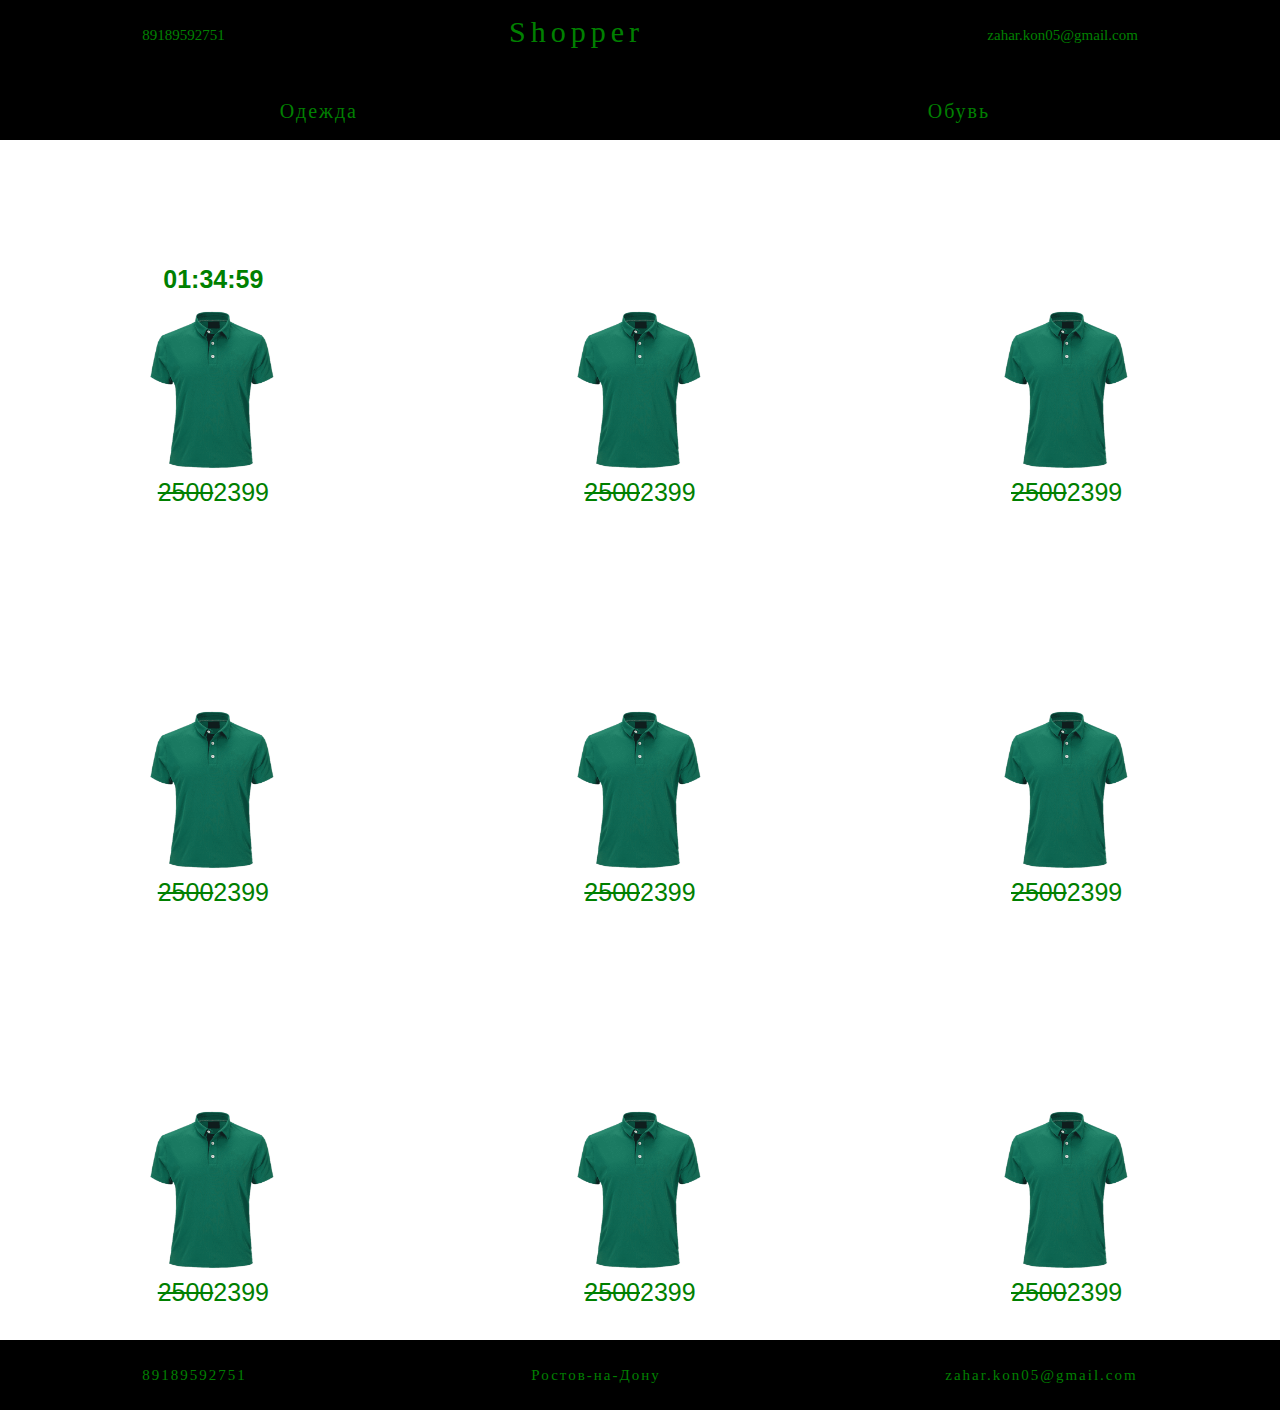
<file: index.html>
<!DOCTYPE html>
<html lang="ru">
<head>
	<script type="text/javascript">
	  function startTimer() {
	    var my_timer = document.getElementById("my_timer");
	    var time = my_timer.innerHTML;
	    var arr = time.split(":");
	    var h = arr[0];
	    var m = arr[1];
	    var s = arr[2];
	    if (s == 0) {
	      if (m == 0) {
	        if (h == 0) {
	          alert("Скидка закончилась");
	          window.location.reload();
	          return;
	        }
	        h--;
	        m = 60;
	        if (h < 10) h = "0" + h;
	      }
	      m--;
	      if (m < 10) m = "0" + m;
	      s = 59;
	    }
	    else s--;
	    if (s < 10) s = "0" + s;
	    document.getElementById("my_timer").innerHTML = h+":"+m+":"+s;
	    setTimeout(startTimer, 1000);
	  }
	</script>
	<meta charset="UTF-8">
	<meta name="viewport" content="width=device-width, initial-scale=1.0">
	<link rel="stylesheet" href="wcc/main.css">
	<title>Shopper.ru</title>
</head>
<body onload="startTimer()">
	<div class="container">
		<div class="top">
			<div class="number">89189592751</div>
			<a href="index.html"><div class="shop_name">Shopper</div></a>
			<div class="mail">zahar.kon05@gmail.com</div>
		</div>
	</div>
	<div class="gradient_top">
		<div class="container">
			<a href="#"><div class="clothes">Одежда</div></a>
			<a href="shoes.html"><div class="shoes">Обувь</div></a>
		</div>
	</div>
	<div class="main_part">
		<div class="container">
			<div class="item">
				<p><span id="my_timer" style="color: #008000; font-size: 100%; font-weight: bold;">01:35:00</span></p>
				<a href="clothes1.html"><img class="item1" src="img/кофта2.jpg"></a>
				<del> 2500 <i class="skid" aria-hidden="true"></i></del>
				<div>  2399 </div>
			</div>
			<div class="item">
				<p><span id="my_timer" style="color:white; font-size: 100%; font-weight: bold;">01:35:00</span></p>
				<a href="clothes1.html"><img class="item1" src="img/кофта2.jpg"></a>
				<del> 2500 <i class="skid" aria-hidden="true"></i></del>
				<div>  2399 </div>
			</div>
			<div class="item">
				<p><span id="my_timer" style="color: white; font-size: 100%; font-weight: bold;">01:35:00</span></p>
				<a href="clothes1.html"><img class="item1" src="img/кофта2.jpg"></a>
				<del> 2500 <i class="skid" aria-hidden="true"></i></del>
				<div>  2399 </div>
			</div>
			<div class="item">
				<p><span id="my_timer" style="color:white; font-size: 100%; font-weight: bold;">01:35:00</span></p>
				<a href="clothes1.html"><img class="item1" src="img/кофта2.jpg"></a>
				<del> 2500 <i class="skid" aria-hidden="true"></i></del>
				<div>  2399 </div>
			</div>
			<div class="item">
				<p><span id="my_timer" style="color: white; font-size: 100%; font-weight: bold;">01:35:00</span></p>
				<a href="clothes1.html"><img class="item1" src="img/кофта2.jpg"></a>
				<del> 2500 <i class="skid" aria-hidden="true"></i></del>
				<div>  2399 </div>
			</div>
			<div class="item">
				<p><span id="my_timer" style="color: white; font-size: 100%; font-weight: bold;">01:35:00</span></p>
				<a href="clothes1.html"><img class="item1" src="img/кофта2.jpg"></a>
				<del> 2500 <i class="skid" aria-hidden="true"></i></del>
				<div>  2399 </div>
			</div>
			<div class="item">
				<p><span id="my_timer" style="color:white; font-size: 100%; font-weight: bold;">01:35:00</span></p>
				<a href="clothes1.html"><img class="item1" src="img/кофта2.jpg"></a>
				<del> 2500 <i class="skid" aria-hidden="true"></i></del>
				<div>  2399 </div>
			</div>
			<div class="item">
				<p><span id="my_timer" style="color:white; font-size: 100%; font-weight: bold;">01:35:00</span></p>
				<a href="clothes1.html"><img class="item1" src="img/кофта2.jpg"></a>
				<del> 2500 <i class="skid" aria-hidden="true"></i></del>
				<div>  2399 </div>
			</div>
			<div class="item">
				<p><span id="my_timer" style="color:white; font-size: 100%; font-weight: bold;">01:35:00</span></p>
				<a href="clothes1.html"><img class="item1" src="img/кофта2.jpg"></a>
				<del> 2500 <i class="skid" aria-hidden="true"></i></del>
				<div>  2399 </div>
			</div>
		</div>
		<div class="bottom">
			<div class="info_bottom">
				<div class="number_bottom">
					89189592751
				</div>
				<a href="https://yandex.ru/maps/geo/rostov_na_donu/53166035/?ll=39.653644%2C47.250075&source=wizgeo&utm_medium=maps-desktop&utm_source=serp&z=11"><div class="adress">
					Ростов-на-Дону
				</div></a>
				<div class="mail_bottom">
					zahar.kon05@gmail.com
				</div>
			</div>
		</div>
	</div>
</body>
</html>
</file>
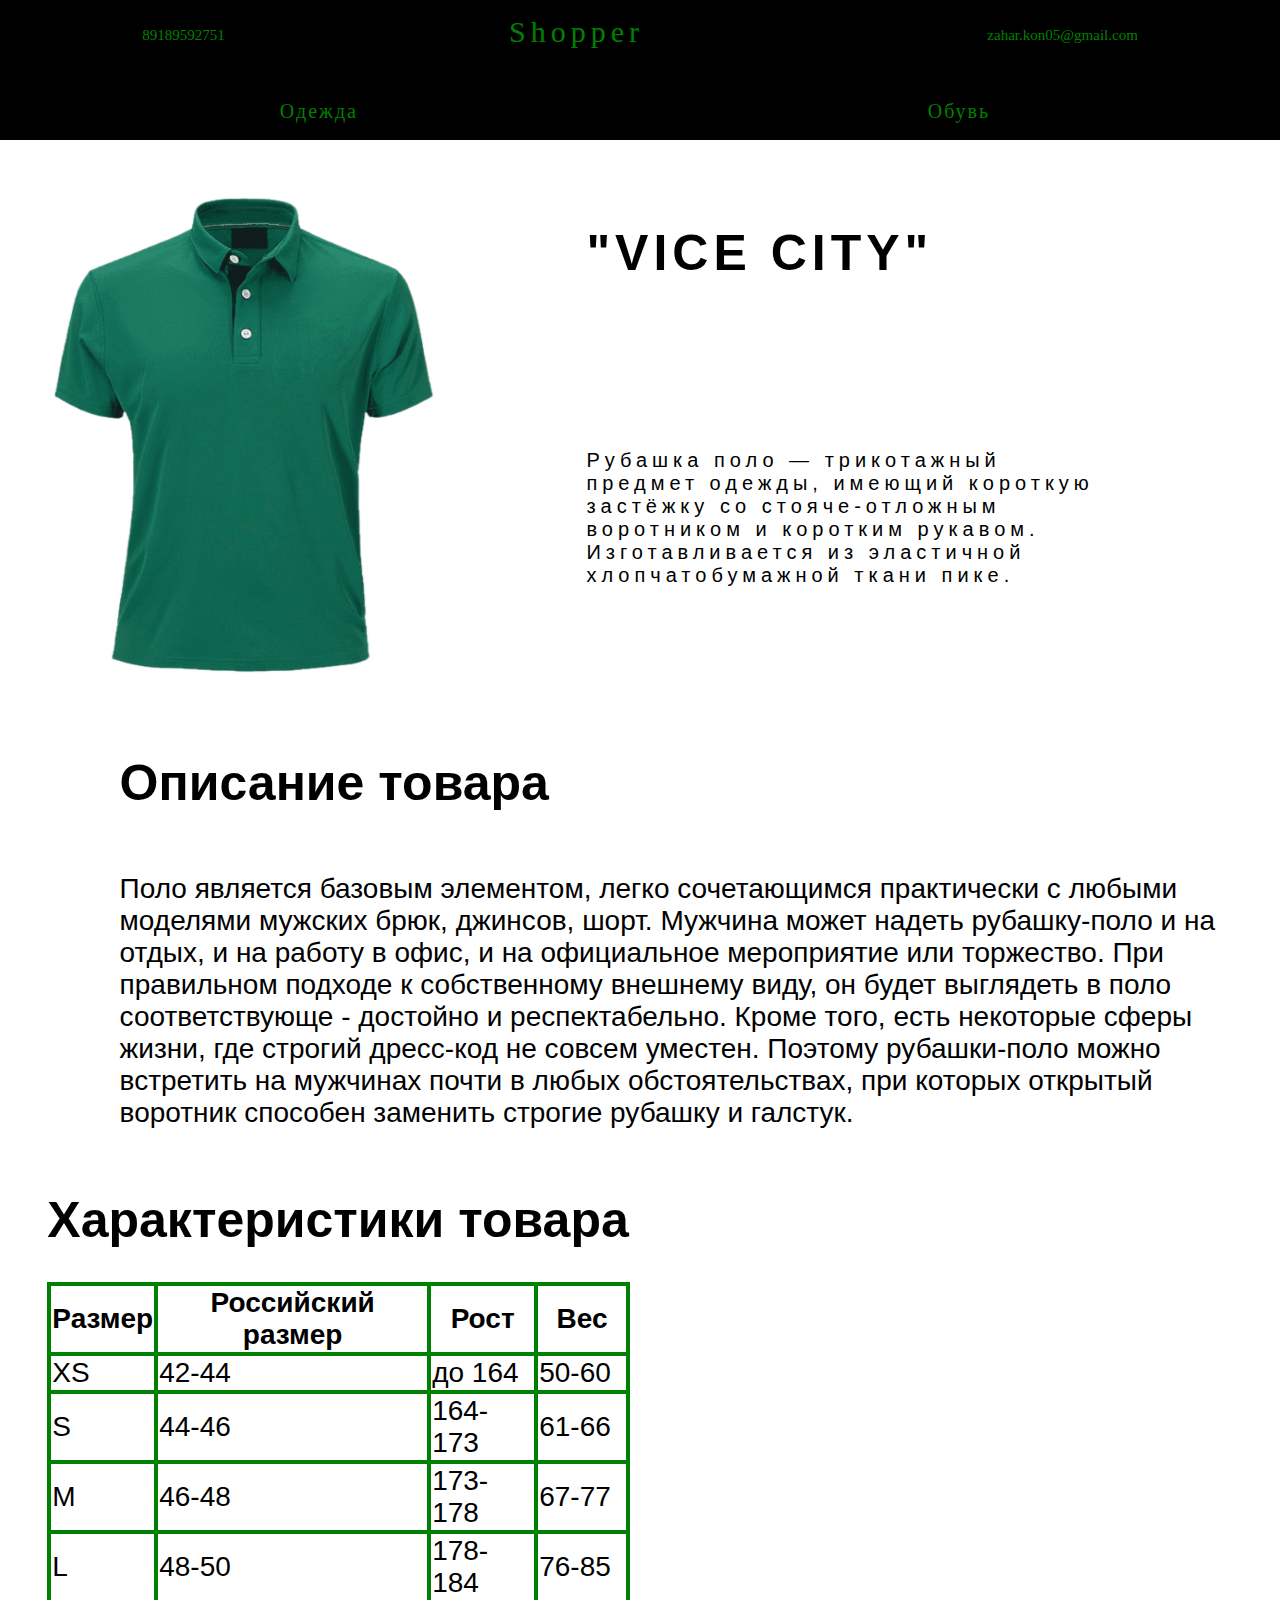
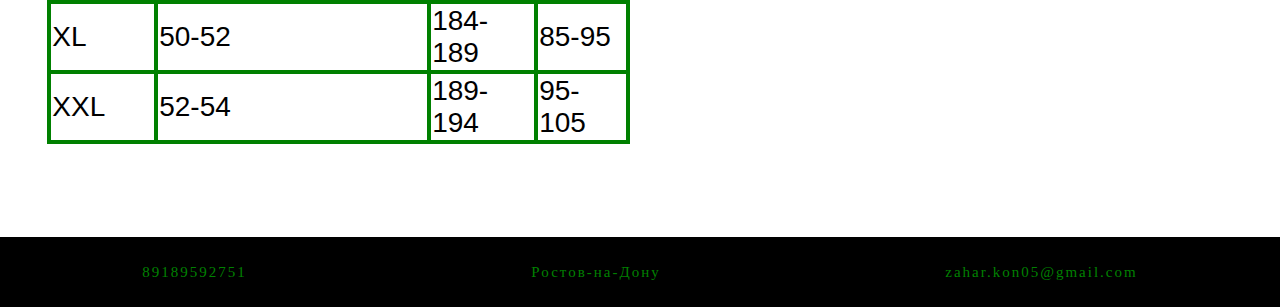
<file: clothes1.html>
<!DOCTYPE html>
<html lang="ru">
<head>
	<meta charset="UTF-8">
	<meta name="viewport" content="width=device-width, initial-scale=1.0">
	<link rel="stylesheet" href="wcc/item.css">
	<title>Shopper.ru</title>
</head>
<body style='overflow-x:hidden'>
	<div class="container">
		<div class="top">
			<div class="number">89189592751</div>
			<a href="index.html"><div class="shop_name">Shopper</div></a>
			<div class="mail">zahar.kon05@gmail.com</div>
		</div>
	</div>
	<div class="gradient_top">
		<div class="container">
			<a href="index.html"><div class="clothes">Одежда</div></a>
			<a href="shoes.html"><div class="shoes">Обувь</div></a>
		</div>
	</div>
	<div class="main_part">
		<div class="description">
			<img src="img/кофта2.jpg" class="item">
			<div class="description_text"> 
				<div><h1 class="desctiption_top">"VICE CITY"</h1></div>
				<div><p class = "description-top-1"> Рубашка поло — трикотажный предмет одежды, имеющий короткую застёжку со стояче-отложным воротником и коротким рукавом. Изготавливается из эластичной хлопчатобумажной ткани пике.  </p></div> 
			</div>
		</div>
		<div>
		</div>
		<div class="big_description">
			<h1 class="b_d_head">Описание товара</h1>
			<p class="b_d_text"> Поло является базовым элементом, легко сочетающимся практически с любыми моделями мужских брюк, джинсов, шорт. Мужчина может надеть рубашку-поло и на отдых, и на работу в офис, и на официальное мероприятие или торжество. При правильном подходе к собственному внешнему виду, он будет выглядеть в поло соответствующе - достойно и респектабельно. Кроме того, есть некоторые сферы жизни, где строгий дресс-код не совсем уместен. Поэтому рубашки-поло можно встретить на мужчинах почти в любых обстоятельствах, при которых открытый воротник способен заменить строгие рубашку и галстук.</p>
		</div>
		<div>
	</div>
	<div class="container1">
		<div class="size">
			<div class="tab_size">
				<h1 class="size_head">Характеристики товара</h1>
				<table>
					<tr>
						<th>Размер</th>
						<th>Российский размер</th>
						<th>Рост</th>
						<th>Вес</th>
					</tr> 
					<tr>
						<td>XS</td>
						<td>42-44</td>
						<td>до 164</td>
						<td>50-60</td>
					</tr>
					<tr>
						<td>S</td>
						<td>44-46</td>
						<td>164-173</td>
						<td>61-66</td>
					</tr>
					<tr>
						<td>M</td>
						<td>46-48</td>
						<td>173-178</td>
						<td>67-77</td>
					</tr>
					<tr>
						<td>L</td>
						<td>48-50</td>
						<td>178-184</td>
						<td>76-85</td>
					</tr>
					<tr>
						<td>XL</td>
						<td>50-52</td>
						<td>184-189</td>
						<td>85-95</td>
					</tr>
					<tr>
						<td>XXL</td>
						<td>52-54</td>
						<td>189-194</td>
						<td>95-105</td>
					</tr>
					</table>
				</div>
			</div>
		</div>
	</div>
	<div class="bottom">
		<div class="info_bottom">
			<div class="number_bottom">
				89189592751
			</div>
			<a href="https://yandex.ru/maps/geo/rostov_na_donu/53166035/?ll=39.653644%2C47.250075&source=wizgeo&utm_medium=maps-desktop&utm_source=serp&z=11"><div class="adress">
				Ростов-на-Дону
			</div></a>
			<div class="mail_bottom">
				zahar.kon05@gmail.com
			</div>
		</div>
	</div>
</body>
</html>
</file>
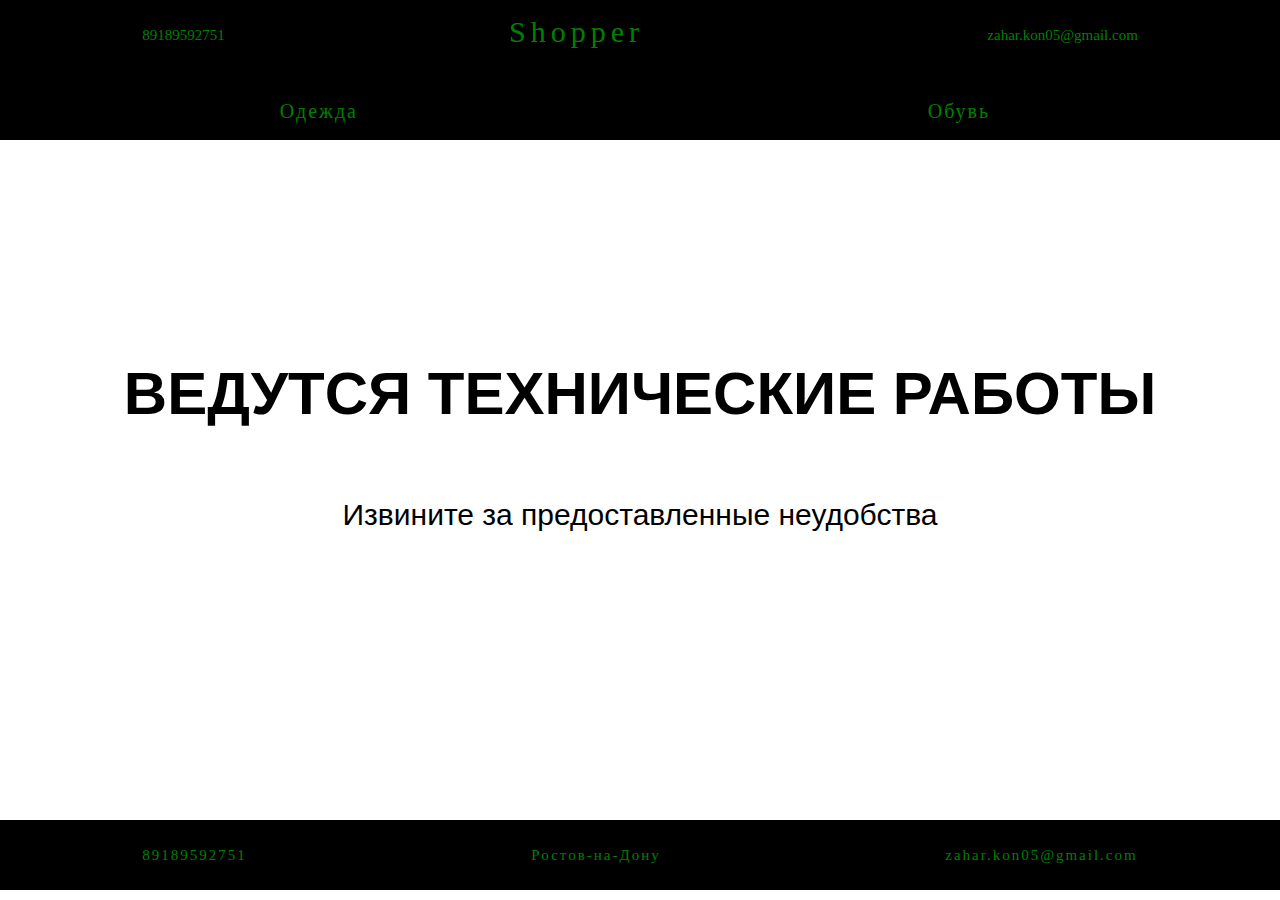
<file: shoes.html>
<!DOCTYPE html>
<html lang="ru">
<head>
	<meta charset="UTF-8">
	<meta name="viewport" content="width=device-width, initial-scale=1.0">
	<link rel="stylesheet" href="wcc/item.css">
	<title>Shopper.ru</title>
</head>
<body>
	<div class="container">
		<div class="top">
			<div class="number">89189592751</div>
			<a href="index.html"><div class="shop_name">Shopper</div></a>
			<div class="mail">zahar.kon05@gmail.com</div>
		</div>
	</div>
	<div class="gradient_top">
		<div class="container">
			<a href="index.html"><div class="clothes">Одежда</div></a>
			<a href="shoes.html"><div class="shoes">Обувь</div></a>
		</div>
	</div>
	<div class="main_part_work">
		<div class="work">
			<div><h1>ВЕДУТСЯ ТЕХНИЧЕСКИЕ РАБОТЫ</h></div>
			<div><p> Извините за предоставленные неудобства </p></div>
		</div>
	</div>
	<div class="container">
		<div class="bottom">
			<div class="info_bottom">
				<div class="number_bottom">
					89189592751
				</div>
				<a href="https://yandex.ru/maps/geo/rostov_na_donu/53166035/?ll=39.653644%2C47.250075&source=wizgeo&utm_medium=maps-desktop&utm_source=serp&z=11"><div class="adress">
					Ростов-на-Дону
				</div></a>
				<div class="mail_bottom">
					zahar.kon05@gmail.com 
				</div>
			</div>
		</div>
	</div>
</body>
</html>
</file>
<file: wcc/main.css>
body
{
	margin:0px;
	font-family: sans-serif;
}
a
{
	text-decoration: none;
	color: #008000;
	font-family: fantasy;
	font-size: 15px;
	letter-spacing: 2px;
}
.container
{
	display: flex;
	align-items: center;
	flex-wrap: wrap;
	justify-content: space-around;
}
.top
{
	height: 70px;
	color: black;
	display: flex;
	justify-content: space-around;
	align-items: center;
	background-color: black;
	width: 100%;

}
.number
{
	color:#008000;
	font-family: fantasy;
	font-size: 15px;
}
.shop_name
{
	color: #008000;
	font-family: fantasy;
	font-size: 30px;
	letter-spacing: 5px;
	width: 200px;
	height: 40px;
	margin-right:-75px;
}
.mail
{
	color: #008000;
	font-family: fantasy;
	font-size: 15px;
    padding-left: 69px;
}
.top_bottom
{
	background-color: #560319;
	height: 20px;
	width: 100%;
}
.gradient_top
{
	height: 70px;
	background-color: black;
}
.clothes
{
	color: #008000;
	padding: 20px;
	font-size: 20px;
}
.shoes
{
	margin:10px;
	color: #008000;
	padding: 20px;
	display: flex;
	font-size: 20px;
}
.acessor
{
	color: #008000;
	padding: 20px;
	font-size: 20px;
}
.main_part
{
	height: 800px;
	background-color: white;
	display: flex;
	justify-content: space-between;
	align-items: center;
	flex-wrap: wrap;
}
.item
{
	height: 200px;
	width: 150px;
	display: flex;
	justify-content: center;
	align-items: center;
	flex-wrap: wrap;
	color: #008000;
	margin: 100px;
	font-size: 25px;
}
.item1
{
	margin-top:-10px;
	height: 165px;
	width: 130px;
}
.bottom
{
	height: 70px;
	color: black;
	background-color: black;
	width: 100%;
	display:flex;
	align-items: center;
}
.info_bottom
{
	display:flex;
	align-items: center;
	justify-content: space-around;
	width: 100%;
}
.number_bottom
{
	color: #008000;
	font-family: fantasy;
	font-size: 15px;
	letter-spacing: 2px;
	
}
.mail_bottom
{
	color: #008000;
	font-family: fantasy;
	font-size: 15px;
	letter-spacing: 2px;
}
</file>
<file: wcc/item.css>
body
{
	margin:0px;
	font-family: sans-serif
	;
}
a
{
	text-decoration: none;
	color: #008000;
	font-family: fantasy;
	font-size: 15px;
	letter-spacing: 2px;
}
.container
{
	display: flex;
	align-items: center;
	flex-wrap: wrap;
	justify-content: space-around;
}
.top
{
	height: 70px;
	color: black;
	display: flex;
	justify-content: space-around;
	align-items: center;
	background-color: black;
	width: 100%;

}
.number
{
	color: #008000;
	font-family: fantasy;
	font-size: 15px;
}
.shop_name
{
	color: #008000;
	font-family: fantasy;
	font-size: 30px;
	letter-spacing: 5px;
	width: 200px;
	height: 40px;
	margin-right:-75px;
}
.mail
{
	color:#008000;
	font-family: fantasy;
	font-size: 15px;
    padding-left: 69px;
}
.top_bottom
{
	background-color: black;
	height: 20px;
	width: 100%;
}
.gradient_top
{
	height: 70px;
	background-color: black;
}
.clothes
{
	color: #008000;
	padding: 20px;
	font-size: 20px;
}
.shoes
{
	margin:10px;
	color: #008000;
	padding: 20px;
	display: flex;
	font-size: 20px;
}
.acessor
{
	color: #008000;
	padding: 20px;
	font-size: 20px;
}
.main_part
{
	background-color: white;
	display: flex;
	justify-content: space-around;
	align-items: center;
	flex-wrap: wrap;
}
.description
{
	flex-wrap: wrap;
	margin-top:50px;
	align-self: flex-start;
	display: flex;
	justify-content: space-around;
	width: 100%;
	margin-left: -7%;
}
.item
{
	height: 500px;
	width: 400px;
	padding-bottom: 30px;
}
.desctiption_top
{ 
	font-size: 50px;
	display: flex;
	flex-wrap: wrap;


}
.description-top-1
{
	font-family: arial;

}
.description_text
{
	display: flex;
	flex-wrap: wrap;
	font-size: 20px;
	letter-spacing: 5px;
	width: 40%;
	flex-wrap: wrap;
	margin-left: -7%;
}
.big_description
{
	width: 100%;
	display: flex;
	flex-wrap: wrap;
	margin-left: 7%;
	padding-left: 30px;
}
.b_d_head
{
	align-self: flex-start;
	width: 100%;
	font-size: 50px;
}
.b_d_text
{
	font-size:28px;
	font-family: arial;
	padding-right: 30px;
	display: flex;
	flex-wrap: wrap;
}

.size
{
	height: 600px;
	width: 100%;
}
.size_head
{
	width: 100%;
	font-size: 50px;
}
.tab_size
{
	display: flex;
	flex-wrap: wrap;
	width: 50%;
	margin-left: -9%;
	padding-left: 37px;
}
table 
{
   border: 2px solid #008000;
   border-spacing: 0px;
   font-size: 28px;
   letter-spacing: 0px;

}
th 
{
   border: 2px solid #008000;
}
td 
{
   border: 2px solid #008000;
}
.tab_text
{
	display: flex;
	flex-wrap: wrap;
	width:30%;
	margin-top:50px;
}
.bottom
{
	margin-top: 80px;
	height: 70px;
	color: black;
	background-color: black;
	width: 100%;
	display:flex;
	align-items: center;
}
.info_bottom
{
	display:flex;
	align-items: center;
	justify-content: space-around;
	width: 100%;
}
.number_bottom
{
	color: #008000;
	font-family: fantasy;
	font-size: 15px;
	letter-spacing: 2px;
	
}
.mail_bottom
{
	color: #008000;
	font-family: fantasy;
	font-size: 15px;
	letter-spacing: 2px;
}
.main_part_work
{
	display: flex;
	justify-content: space-around;
	align-items: center;
	flex-wrap: wrap;
	height: 600px;
}
.work
{
	font-size: 30px;
	display: flex;
	justify-content: space-around;
	align-items: center; 
	flex-wrap: wrap;
	width: 100%;
}
.container1
{
	display: flex;
	justify-content: space-around;
	flex-wrap: wrap;
	margin-left: 9%
}
</file>
